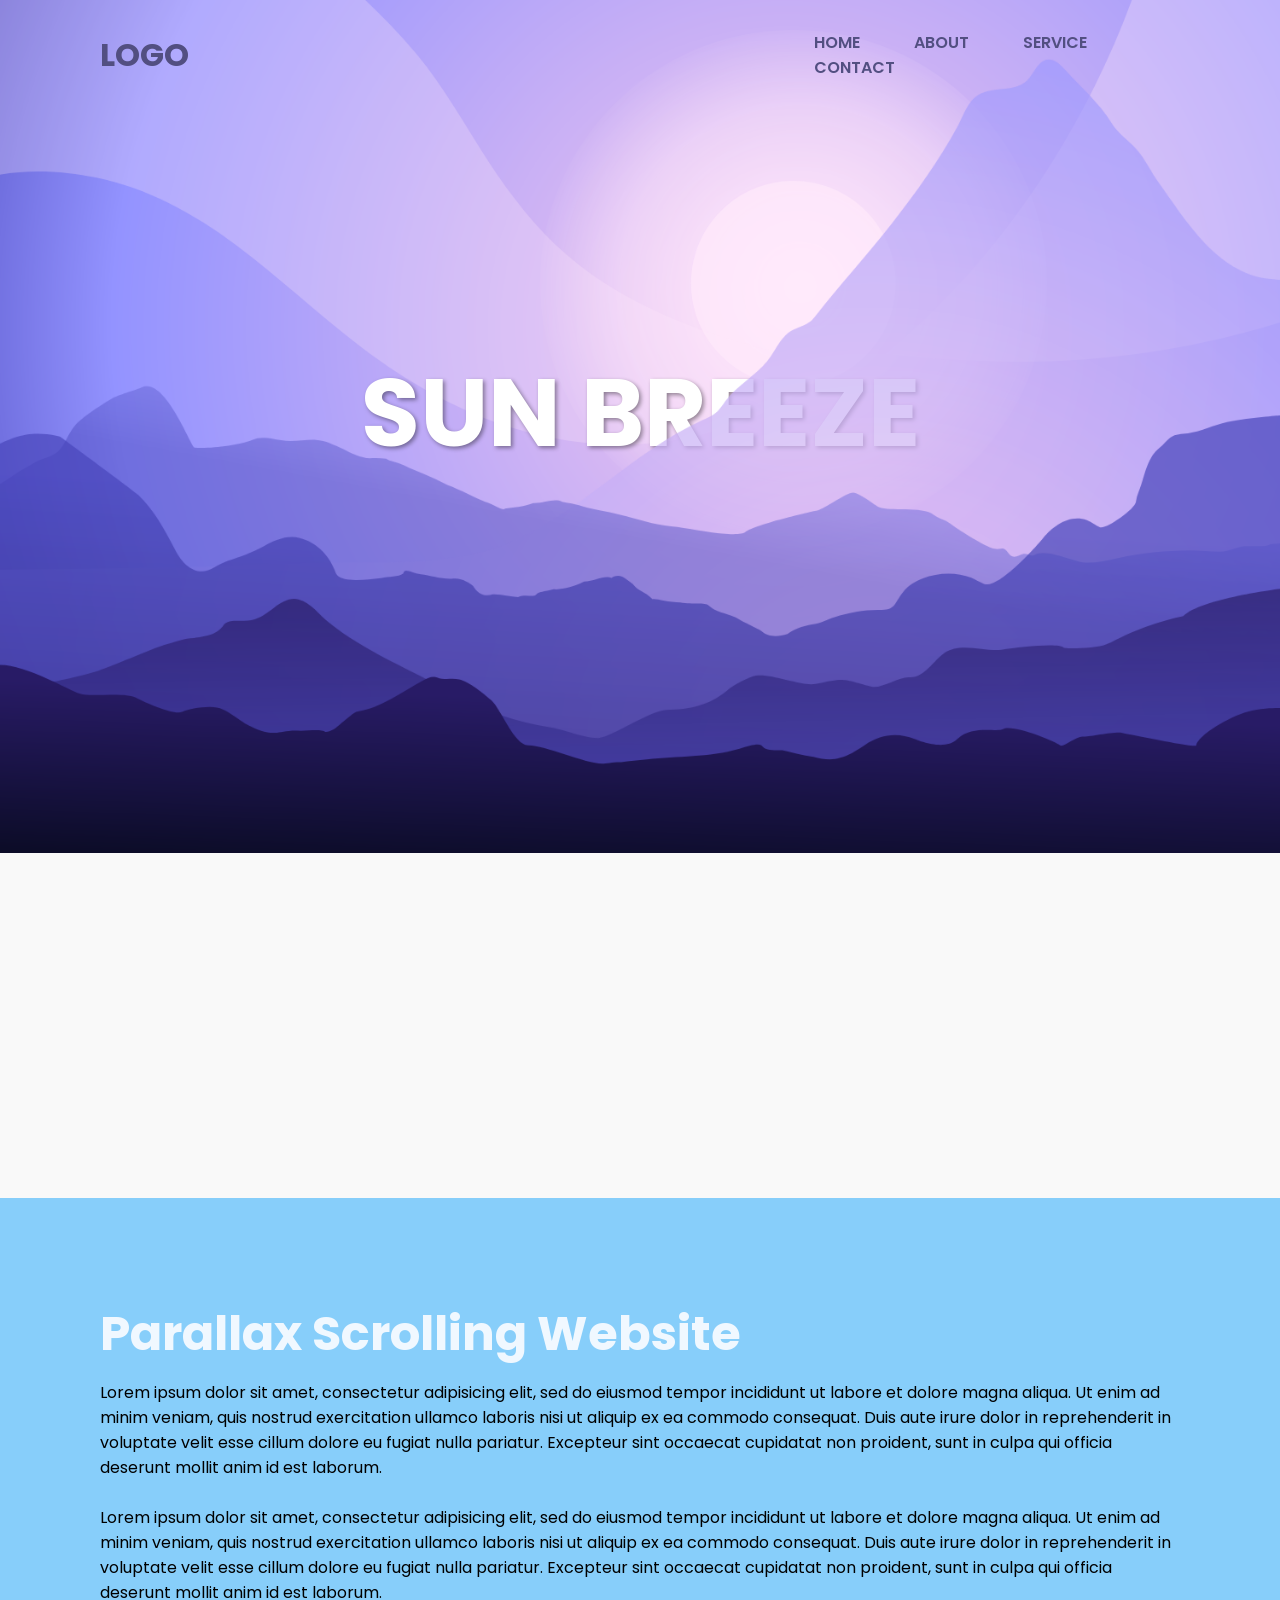
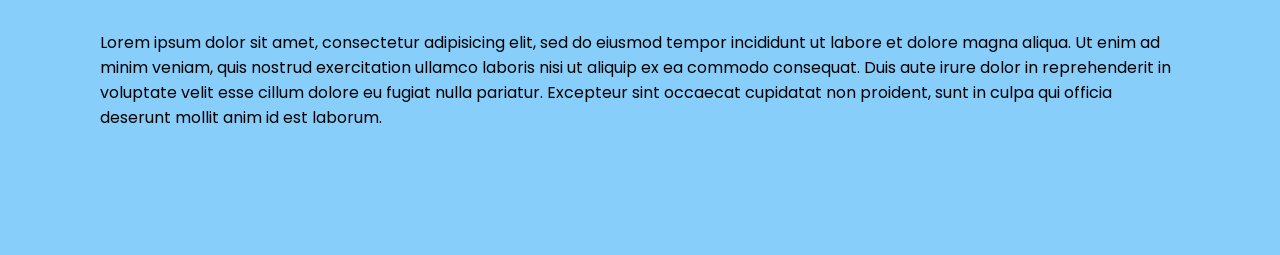
<file: index.html>
<!DOCTYPE html>
<html>
<head>
	<meta charset="utf-8">
	<meta name="viewport" content="width=device-width, initial-scale=1">
	<link rel="stylesheet" type="text/css" href="breezee.css">
	<title>BREEZEE</title>
</head>
<body>
<header>
	<h2 class="logo">LOGO</h2>
	<nav class="navigation">
		<a href="#">HOME</a>
		<a href="#">ABOUT</a>
		<a href="#">SERVICE</a>
		<a href="#">CONTACT</a>
	</nav>
</header>
<section class="parallax">
	<img src="bg.png" id="bg">
	<img src="sun1.png" id="sun1">
	<img src="sun2.png" id="sun2">
	<img src="air1.png" id="air1">
	<img src="air2.png" id="air2">
	<h2 id="text">SUN BREEZE</h2>
	<img src="mnt1.png" id="mnt1">
	<img src="mnt2.png" id="mnt2">
	<img src="mnt3.png" id="mnt3">
	<img src="mnt4.png" id="mnt4">
	<img src="mnt5.png" id="mnt5">
	
	<!-- <img src="bg" id="bg">
	<img src="bg" id="bg">
	<img src="bg" id="bg"> -->
	
</section>
<section class ="bre">
	<h2>Parallax Scrolling Website</h2>
	<p>Lorem ipsum dolor sit amet, consectetur adipisicing elit, sed do eiusmod
	tempor incididunt ut labore et dolore magna aliqua. Ut enim ad minim veniam,
	quis nostrud exercitation ullamco laboris nisi ut aliquip ex ea commodo
	consequat. Duis aute irure dolor in reprehenderit in voluptate velit esse
	cillum dolore eu fugiat nulla pariatur. Excepteur sint occaecat cupidatat non
	proident, sunt in culpa qui officia deserunt mollit anim id est laborum.
	<br><br>
	Lorem ipsum dolor sit amet, consectetur adipisicing elit, sed do eiusmod
	tempor incididunt ut labore et dolore magna aliqua. Ut enim ad minim veniam,
	quis nostrud exercitation ullamco laboris nisi ut aliquip ex ea commodo
	consequat. Duis aute irure dolor in reprehenderit in voluptate velit esse
	cillum dolore eu fugiat nulla pariatur. Excepteur sint occaecat cupidatat non
	proident, sunt in culpa qui officia deserunt mollit anim id est laborum.
    <br><br>
    Lorem ipsum dolor sit amet, consectetur adipisicing elit, sed do eiusmod
	tempor incididunt ut labore et dolore magna aliqua. Ut enim ad minim veniam,
	quis nostrud exercitation ullamco laboris nisi ut aliquip ex ea commodo
	consequat. Duis aute irure dolor in reprehenderit in voluptate velit esse
	cillum dolore eu fugiat nulla pariatur. Excepteur sint occaecat cupidatat non
	proident, sunt in culpa qui officia deserunt mollit anim id est laborum.
    <br><br>
    </p>
</section>
<script type="text/javascript" src="breezeee.js"></script>
</body>
</html>
</file>
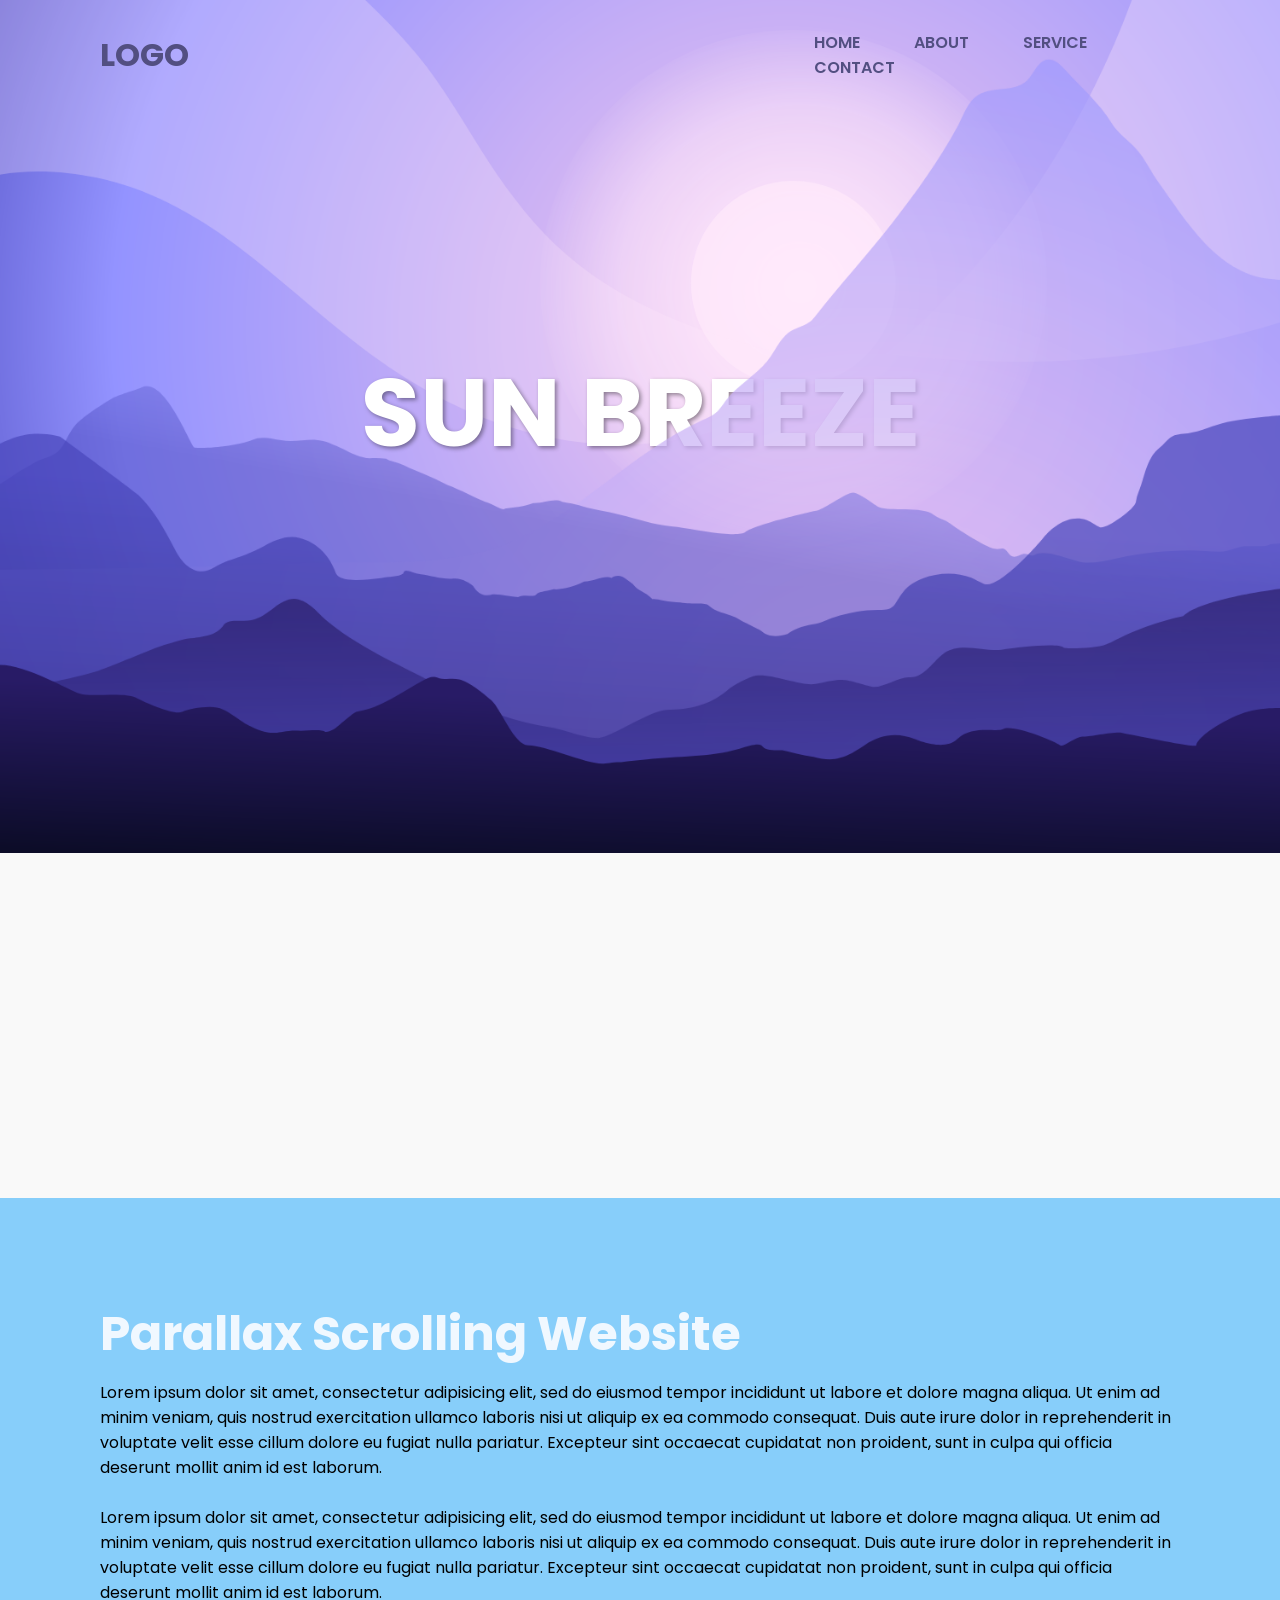
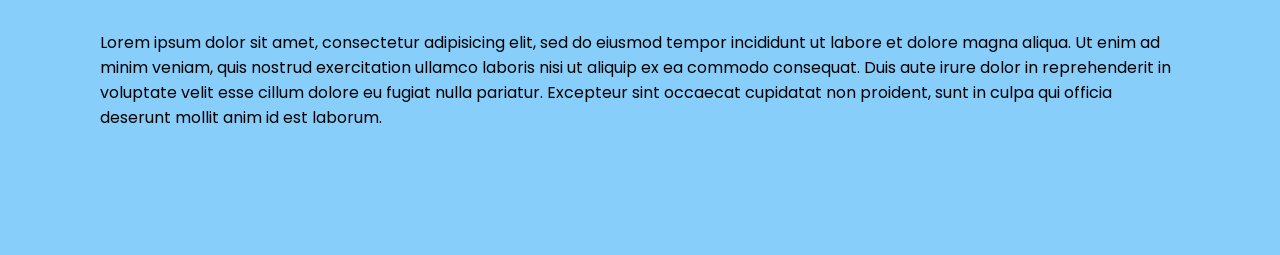
<file: breeze.html>
<!DOCTYPE html>
<html>
<head>
	<meta charset="utf-8">
	<meta name="viewport" content="width=device-width, initial-scale=1">
	<link rel="stylesheet" type="text/css" href="breezee.css">
	<title>BREEZEE</title>
</head>
<body>
<header>
	<h2 class="logo">LOGO</h2>
	<nav class="navigation">
		<a href="#">HOME</a>
		<a href="#">ABOUT</a>
		<a href="#">SERVICE</a>
		<a href="#">CONTACT</a>
	</nav>
</header>
<section class="parallax">
	<img src="bg.png" id="bg">
	<img src="sun1.png" id="sun1">
	<img src="sun2.png" id="sun2">
	<img src="air1.png" id="air1">
	<img src="air2.png" id="air2">
	<h2 id="text">SUN BREEZE</h2>
	<img src="mnt1.png" id="mnt1">
	<img src="mnt2.png" id="mnt2">
	<img src="mnt3.png" id="mnt3">
	<img src="mnt4.png" id="mnt4">
	<img src="mnt5.png" id="mnt5">
	
	<!-- <img src="bg" id="bg">
	<img src="bg" id="bg">
	<img src="bg" id="bg"> -->
	
</section>
<section class ="bre">
	<h2>Parallax Scrolling Website</h2>
	<p>Lorem ipsum dolor sit amet, consectetur adipisicing elit, sed do eiusmod
	tempor incididunt ut labore et dolore magna aliqua. Ut enim ad minim veniam,
	quis nostrud exercitation ullamco laboris nisi ut aliquip ex ea commodo
	consequat. Duis aute irure dolor in reprehenderit in voluptate velit esse
	cillum dolore eu fugiat nulla pariatur. Excepteur sint occaecat cupidatat non
	proident, sunt in culpa qui officia deserunt mollit anim id est laborum.
	<br><br>
	Lorem ipsum dolor sit amet, consectetur adipisicing elit, sed do eiusmod
	tempor incididunt ut labore et dolore magna aliqua. Ut enim ad minim veniam,
	quis nostrud exercitation ullamco laboris nisi ut aliquip ex ea commodo
	consequat. Duis aute irure dolor in reprehenderit in voluptate velit esse
	cillum dolore eu fugiat nulla pariatur. Excepteur sint occaecat cupidatat non
	proident, sunt in culpa qui officia deserunt mollit anim id est laborum.
    <br><br>
    Lorem ipsum dolor sit amet, consectetur adipisicing elit, sed do eiusmod
	tempor incididunt ut labore et dolore magna aliqua. Ut enim ad minim veniam,
	quis nostrud exercitation ullamco laboris nisi ut aliquip ex ea commodo
	consequat. Duis aute irure dolor in reprehenderit in voluptate velit esse
	cillum dolore eu fugiat nulla pariatur. Excepteur sint occaecat cupidatat non
	proident, sunt in culpa qui officia deserunt mollit anim id est laborum.
    <br><br>
    </p>
</section>
<script type="text/javascript" src="breezeee.js"></script>
</body>
</html>
</file>
<file: breezee.css>
@import url('https://fonts.googleapis.com/css2?family=Poppins:wght@300;400;500;600;700;800;900&display=swap');

* {
    margin: 0;
    padding: 0;
    box-sizing: border-box;
    font-family: 'Poppins', sans-serif;
}
body{
    background: #f9f9f9;
    min-height: 100vh;
    overflow-x: hidden;
}
header{
    position: absolute;
    top: 0;
    left: 0;
    width: 100%;
    border: 2px black;
    padding: 30px 100px;
    display: flex;
    justify-content: flex-start;
    align-items: center;
    z-index: 100;
}
.logo{
    font-size: 2em;
    color: #524f81;
    pointer-events: none;
    margin-right: 600px;
}
.navigation a{
    text-decoration: none;
    color: #524f81;
    padding: 6px 15px;
    border-radius: 20px;
    margin: 0 10px;
    font-weight: 600;

}
.navigation a:hover{
    background:#524f81;
    color: #FFF;
}
.parallax{
    position: relative;
    display: flex;
    justify-content: center;
    align-items: center;
    height: 115vh;
}
#text{
    position: relative;
    font-size: 6em;
    color: #fff;
    text-shadow: 2px 2px 4px rgba(0, 0, 0, .4);
    margin-bottom: 210px;
}
.parallax img{
    position: absolute;
    top: 0;
    left: 0;
    width: 100%;
    pointer-events: none;
}
.bre{
    position: absolute;
    padding: 100px;
    background: lightskyblue;
    margin-top: 163px;

}
.bre h2{
    font-size: 3em;
    color: aliceblue;
    margin-bottom: 10px;
}
.sec p{
    font-size: 1em;
    color: aliceblue;
    font-weight: 300;
}
</file>
